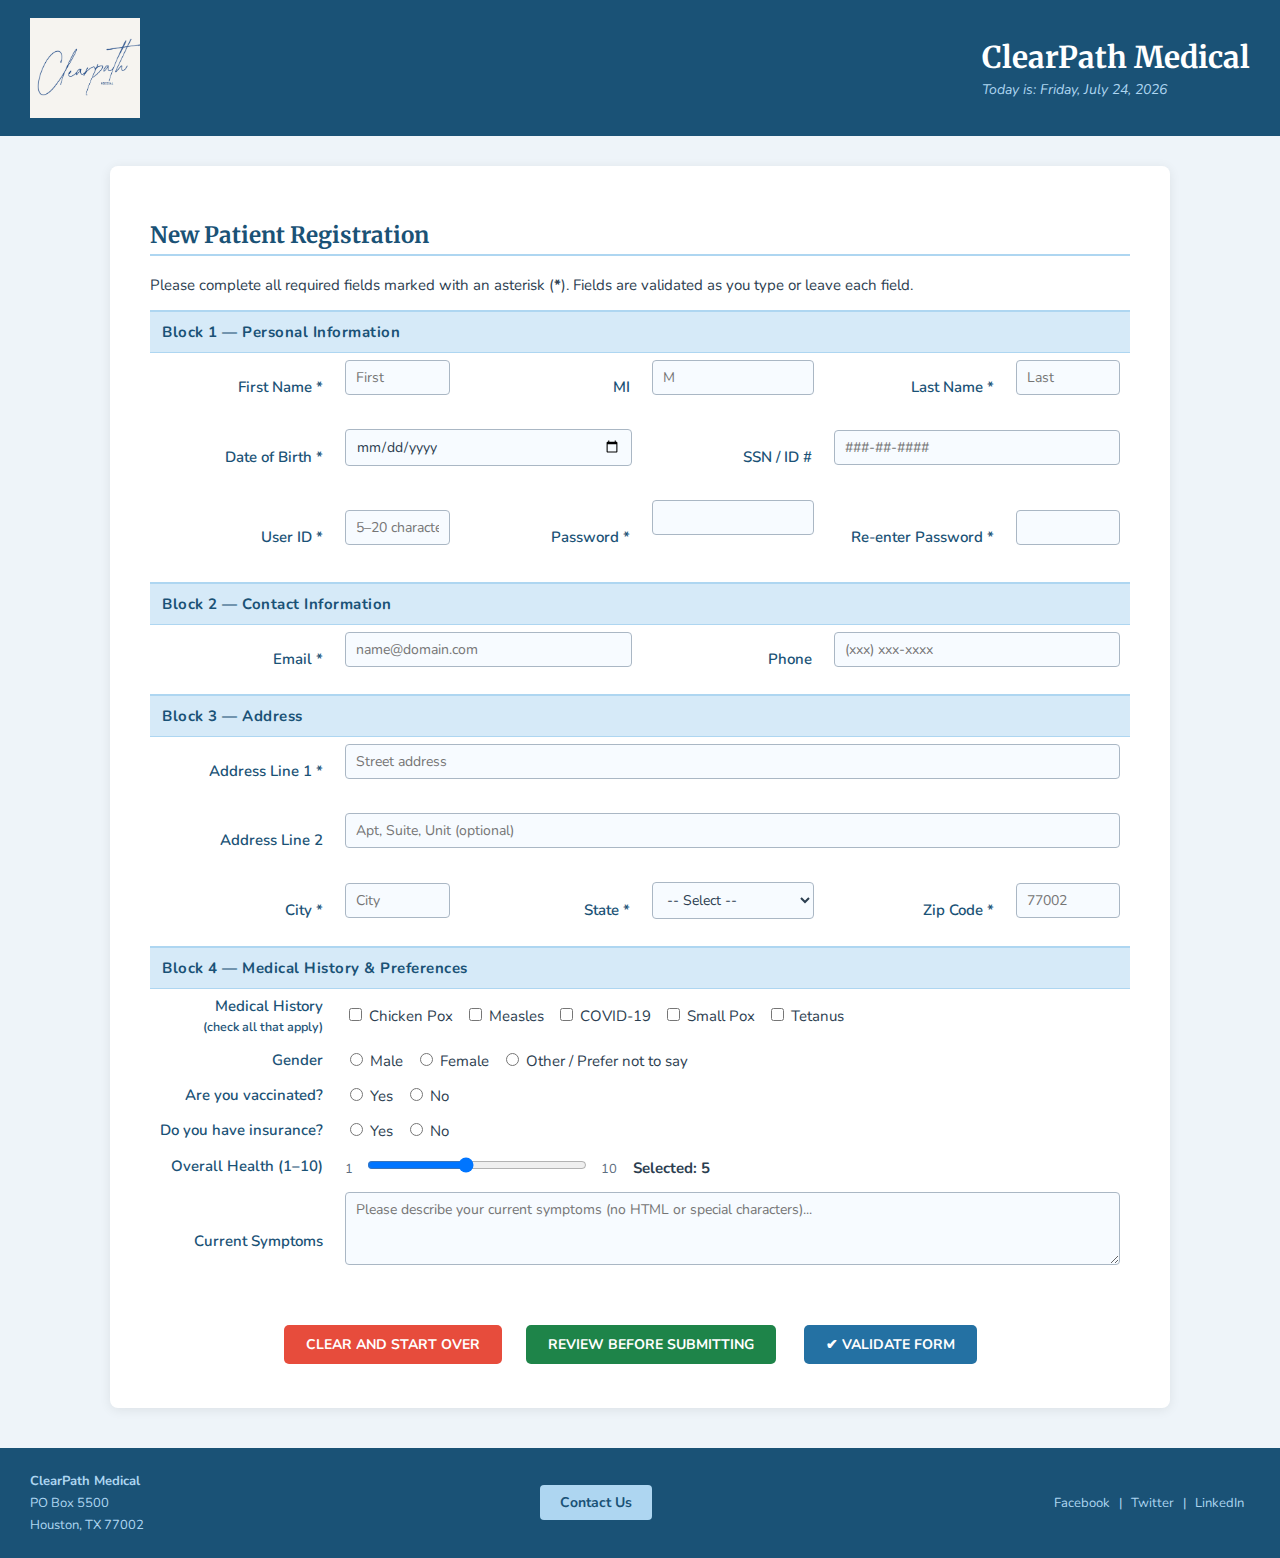
<file: homework3.html>
<!--
  Program name: homework3.html
  Author: STEVEN KOLAK
  Date created: 2/27/26
  Date last edited: 4/18/26
  Version: 3.0
  Description: ClearPath Medical Patient Registration Form — Homework 3.
               All validation now done via JavaScript on-the-fly (oninput/onblur).
               SSN auto-formats as typed. Submit button only appears when form is error-free.
               Error message spans pre-reserved so form does not jump.
-->
<!DOCTYPE html>
<html lang="en">
<head>
    <meta charset="UTF-8">
    <meta name="viewport" content="width=device-width, initial-scale=1.0">
    <title>ClearPath Medical – Patient Registration</title>
    <link href="style3.css" rel="stylesheet">
</head>
<body>

<!-- ============================================================ -->
<!-- BANNER SECTION                                               -->
<!-- ============================================================ -->
<div id="banner">
    <img src="logo.png" alt="ClearPath Medical Logo">
    <div id="banner-text">
        <h1>ClearPath Medical</h1>
        <p id="today-date"></p>
    </div>
</div>

<script>
    const days   = ['Sunday','Monday','Tuesday','Wednesday','Thursday','Friday','Saturday'];
    const months = ['January','February','March','April','May','June',
                    'July','August','September','October','November','December'];
    const now    = new Date();
    document.getElementById('today-date').textContent =
        'Today is: ' + days[now.getDay()] + ', ' +
        months[now.getMonth()] + ' ' + now.getDate() + ', ' + now.getFullYear();
</script>

<!-- ============================================================ -->
<!-- FORM SECTION                                                 -->
<!-- ============================================================ -->
<div id="form-container">
    <h2>New Patient Registration</h2>
    <p>Please complete all required fields marked with an asterisk (<strong>*</strong>).
       Fields are validated as you type or leave each field.</p>

    <form id="reg-form" action="thankyou.html" method="get" novalidate>

        <table>

            <!-- ====== BLOCK 1: PERSONAL INFO ====== -->
            <tr class="section-header">
                <td colspan="6">Block 1 — Personal Information</td>
            </tr>

            <!-- NAME ROW -->
            <tr>
                <td class="label">First Name *</td>
                <td>
                    <input type="text" id="fname" name="fname" maxlength="30" tabindex="1"
                           placeholder="First"
                           title="Enter your first name (1–30 characters). Letters, apostrophes, and dashes only."
                           pattern="[A-Za-z'\-]{1,30}">
                    <span class="err" id="err-fname">&nbsp;</span>
                </td>

                <td class="label">MI</td>
                <td>
                    <input type="text" id="mi" name="mi" maxlength="1" size="2" tabindex="2"
                           placeholder="M"
                           title="Optional: Enter your middle initial (one letter only, no numbers)."
                           pattern="[A-Za-z]">
                    <span class="err" id="err-mi">&nbsp;</span>
                </td>

                <td class="label">Last Name *</td>
                <td>
                    <input type="text" id="lname" name="lname" maxlength="30" tabindex="3"
                           placeholder="Last"
                           title="Enter your last name (1–30 characters). Letters, apostrophes, and dashes only."
                           pattern="[A-Za-z'\-]{1,30}">
                    <span class="err" id="err-lname">&nbsp;</span>
                </td>
            </tr>

            <!-- DOB + SSN -->
            <tr>
                <td class="label">Date of Birth *</td>
                <td colspan="2">
                    <input type="date" id="dob" name="dob" tabindex="4"
                           title="Enter your date of birth. Must not be in the future or more than 120 years ago.">
                    <span class="err" id="err-dob">&nbsp;</span>
                </td>

                <td class="label">SSN / ID #</td>
                <td colspan="2">
                    <input type="password" id="ssn" name="ssn" maxlength="11" tabindex="5"
                           placeholder="###-##-####"
                           title="Optional: Enter your 9-digit ID number. Format ###-##-#### auto-fills as you type. Numbers only. Field is obscured for security."
                           pattern="\d{3}-\d{2}-\d{4}">
                    <span class="err" id="err-ssn">&nbsp;</span>
                </td>
            </tr>

            <!-- USER ID + PASSWORD -->
            <tr>
                <td class="label">User ID *</td>
                <td>
                    <input type="text" id="userid" name="userid" maxlength="20" tabindex="6"
                           placeholder="5–20 characters"
                           title="Choose a User ID: 5–20 characters. Must start with a letter. Only letters, numbers, underscores, and dashes. No spaces. Will be converted to lowercase."
                           pattern="[A-Za-z][A-Za-z0-9_\-]{4,19}">
                    <span class="err" id="err-userid">&nbsp;</span>
                </td>

                <td class="label">Password *</td>
                <td>
                    <input type="password" id="pwd" name="pwd" tabindex="7"
                           minlength="8" maxlength="30"
                           title="Password: 8–30 characters. Must have at least 1 uppercase letter, 1 lowercase letter, and 1 digit. Cannot contain your User ID.">
                    <span class="err" id="err-pwd">&nbsp;</span>
                    <span id="pwd-strength" class="pwd-strength"></span>
                </td>

                <td class="label">Re-enter Password *</td>
                <td>
                    <input type="password" id="pwd2" name="pwd2" tabindex="8"
                           title="Re-enter your password exactly as typed above. Both must match.">
                    <span class="err" id="err-pwd2">&nbsp;</span>
                </td>
            </tr>

            <!-- ====== BLOCK 2: CONTACT INFO ====== -->
            <tr class="section-header">
                <td colspan="6">Block 2 — Contact Information</td>
            </tr>

            <!-- EMAIL + PHONE -->
            <tr>
                <td class="label">Email *</td>
                <td colspan="2">
                    <input type="email" id="email" name="email" size="30" tabindex="9"
                           placeholder="name@domain.com"
                           title="Enter a valid email address in the format name@domain.com. Will be converted to lowercase."
                           pattern="[^\s@]+@[^\s@]+\.[^\s@]{2,}">
                    <span class="err" id="err-email">&nbsp;</span>
                </td>

                <td class="label">Phone</td>
                <td colspan="2">
                    <input type="tel" id="phone" name="phone" tabindex="10"
                           placeholder="(xxx) xxx-xxxx"
                           title="Optional: Enter your phone number in the format (xxx) xxx-xxxx. Auto-formats as you type."
                           pattern="\(\d{3}\)\s\d{3}-\d{4}">
                    <span class="err" id="err-phone">&nbsp;</span>
                </td>
            </tr>

            <!-- ====== BLOCK 3: ADDRESS ====== -->
            <tr class="section-header">
                <td colspan="6">Block 3 — Address</td>
            </tr>

            <tr>
                <td class="label">Address Line 1 *</td>
                <td colspan="5">
                    <input type="text" id="addr1" name="addr1" maxlength="30" size="45" tabindex="11"
                           placeholder="Street address"
                           title="Enter your street address (2–30 characters required). Numbers, letters, spaces, and basic punctuation allowed.">
                    <span class="err" id="err-addr1">&nbsp;</span>
                </td>
            </tr>

            <tr>
                <td class="label">Address Line 2</td>
                <td colspan="5">
                    <input type="text" id="addr2" name="addr2" maxlength="30" size="45" tabindex="12"
                           placeholder="Apt, Suite, Unit (optional)"
                           title="Optional: Apartment, suite, or unit number. If entered, must be 2–30 characters.">
                    <span class="err" id="err-addr2">&nbsp;</span>
                </td>
            </tr>

            <tr>
                <td class="label">City *</td>
                <td>
                    <input type="text" id="city" name="city" maxlength="30" tabindex="13"
                           placeholder="City"
                           title="Enter your city name (2–30 characters, letters and spaces only).">
                    <span class="err" id="err-city">&nbsp;</span>
                </td>

                <td class="label">State *</td>
                <td>
                    <select id="state" name="state" tabindex="14"
                            title="Select your state from the dropdown list.">
                        <option value="">-- Select --</option>
                        <option value="AL">Alabama</option>
                        <option value="AK">Alaska</option>
                        <option value="AZ">Arizona</option>
                        <option value="AR">Arkansas</option>
                        <option value="CA">California</option>
                        <option value="CO">Colorado</option>
                        <option value="CT">Connecticut</option>
                        <option value="DE">Delaware</option>
                        <option value="DC">District Of Columbia</option>
                        <option value="FL">Florida</option>
                        <option value="GA">Georgia</option>
                        <option value="HI">Hawaii</option>
                        <option value="ID">Idaho</option>
                        <option value="IL">Illinois</option>
                        <option value="IN">Indiana</option>
                        <option value="IA">Iowa</option>
                        <option value="KS">Kansas</option>
                        <option value="KY">Kentucky</option>
                        <option value="LA">Louisiana</option>
                        <option value="ME">Maine</option>
                        <option value="MD">Maryland</option>
                        <option value="MA">Massachusetts</option>
                        <option value="MI">Michigan</option>
                        <option value="MN">Minnesota</option>
                        <option value="MS">Mississippi</option>
                        <option value="MO">Missouri</option>
                        <option value="MT">Montana</option>
                        <option value="NE">Nebraska</option>
                        <option value="NV">Nevada</option>
                        <option value="NH">New Hampshire</option>
                        <option value="NJ">New Jersey</option>
                        <option value="NM">New Mexico</option>
                        <option value="NY">New York</option>
                        <option value="NC">North Carolina</option>
                        <option value="ND">North Dakota</option>
                        <option value="OH">Ohio</option>
                        <option value="OK">Oklahoma</option>
                        <option value="OR">Oregon</option>
                        <option value="PA">Pennsylvania</option>
                        <option value="PR">Puerto Rico</option>
                        <option value="RI">Rhode Island</option>
                        <option value="SC">South Carolina</option>
                        <option value="SD">South Dakota</option>
                        <option value="TN">Tennessee</option>
                        <option value="TX">Texas</option>
                        <option value="UT">Utah</option>
                        <option value="VT">Vermont</option>
                        <option value="VA">Virginia</option>
                        <option value="WA">Washington</option>
                        <option value="WV">West Virginia</option>
                        <option value="WI">Wisconsin</option>
                        <option value="WY">Wyoming</option>
                    </select>
                    <span class="err" id="err-state">&nbsp;</span>
                </td>

                <td class="label">Zip Code *</td>
                <td>
                    <input type="text" id="zip" name="zip" maxlength="10" size="10" tabindex="15"
                           placeholder="77002"
                           title="Enter your 5-digit zip code. You may also enter zip+4 format (e.g., 77002-1234); it will be stored as 5 digits."
                           pattern="\d{5}(-\d{4})?">
                    <span class="err" id="err-zip">&nbsp;</span>
                </td>
            </tr>

            <!-- ====== BLOCK 4: MEDICAL HISTORY & PREFERENCES ====== -->
            <tr class="section-header">
                <td colspan="6">Block 4 — Medical History &amp; Preferences</td>
            </tr>

            <!-- CHECKBOXES -->
            <tr>
                <td class="label" valign="top">Medical History<br><small>(check all that apply)</small></td>
                <td colspan="5">
                    <label><input type="checkbox" name="history" value="chickenpox"
                           title="Check if you have had Chicken Pox."> Chicken Pox</label>&nbsp;&nbsp;
                    <label><input type="checkbox" name="history" value="measles"
                           title="Check if you have had Measles."> Measles</label>&nbsp;&nbsp;
                    <label><input type="checkbox" name="history" value="covid19"
                           title="Check if you have had COVID-19."> COVID-19</label>&nbsp;&nbsp;
                    <label><input type="checkbox" name="history" value="smallpox"
                           title="Check if you have had Small Pox."> Small Pox</label>&nbsp;&nbsp;
                    <label><input type="checkbox" name="history" value="tetanus"
                           title="Check if you have had Tetanus."> Tetanus</label>
                </td>
            </tr>

            <!-- RADIO: Gender -->
            <tr>
                <td class="label">Gender</td>
                <td colspan="5">
                    <label><input type="radio" name="gender" value="Male" tabindex="16"
                           title="Select Male if this applies to you."> Male</label>&nbsp;&nbsp;
                    <label><input type="radio" name="gender" value="Female"
                           title="Select Female if this applies to you."> Female</label>&nbsp;&nbsp;
                    <label><input type="radio" name="gender" value="Other / Prefer not to say"
                           title="Select if you prefer not to specify your gender."> Other / Prefer not to say</label>
                </td>
            </tr>

            <!-- RADIO: Vaccinated -->
            <tr>
                <td class="label">Are you vaccinated?</td>
                <td colspan="5">
                    <label><input type="radio" name="vaccinated" value="Yes" tabindex="17"
                           title="Select Yes if you have received vaccination(s)."> Yes</label>&nbsp;&nbsp;
                    <label><input type="radio" name="vaccinated" value="No"
                           title="Select No if you have not been vaccinated."> No</label>
                </td>
            </tr>

            <!-- RADIO: Insurance -->
            <tr>
                <td class="label">Do you have insurance?</td>
                <td colspan="5">
                    <label><input type="radio" name="insurance" value="Yes" tabindex="18"
                           title="Select Yes if you have health insurance coverage."> Yes</label>&nbsp;&nbsp;
                    <label><input type="radio" name="insurance" value="No"
                           title="Select No if you do not have health insurance."> No</label>
                </td>
            </tr>

            <!-- SLIDER: Overall Health -->
            <tr>
                <td class="label">Overall Health (1–10)</td>
                <td colspan="5">
                    <span class="slider-label">1</span>
                    &nbsp;
                    <input type="range" id="health" name="health"
                           min="1" max="10" step="1" value="5" tabindex="19"
                           title="Slide to rate your overall health from 1 (poor) to 10 (excellent).">
                    &nbsp;
                    <span class="slider-label">10</span>
                    &nbsp;&nbsp;
                    <strong>Selected: <span id="health-val">5</span></strong>
                </td>
            </tr>

            <!-- SYMPTOMS TEXTAREA -->
            <tr>
                <td class="label" valign="top">Current Symptoms</td>
                <td colspan="5">
                    <textarea id="symptoms" name="symptoms" rows="3" cols="50" tabindex="20"
                              placeholder="Please describe your current symptoms (no HTML or special characters)..."
                              title="Optional: Describe any current symptoms. Do not use HTML tags or double quotes."></textarea>
                    <span class="err" id="err-symptoms">&nbsp;</span>
                </td>
            </tr>

            <!-- ====== BUTTONS ====== -->
            <tr>
                <td colspan="6" style="text-align:center; padding-top:24px; padding-bottom:10px;">
                    <input type="reset" id="btn-reset" value="CLEAR AND START OVER" tabindex="21"
                           title="Click to clear all fields and start the form over.">
                    &nbsp;&nbsp;&nbsp;
                    <button type="button" id="btn-review" tabindex="22"
                            title="Click to review all entered information before final submission.">
                        REVIEW BEFORE SUBMITTING
                    </button>
                    &nbsp;&nbsp;&nbsp;
                    <button type="button" id="btn-validate" tabindex="23"
                            title="Click to validate all fields. Submit button will appear if everything is correct.">
                        ✔ VALIDATE FORM
                    </button>
                    &nbsp;&nbsp;&nbsp;
                    <!-- Submit button hidden until all fields valid -->
                    <input type="submit" id="btn-submit" value="✔ Submit Registration" tabindex="24"
                           title="Click to submit your completed registration form."
                           style="display:none;">
                </td>
            </tr>

            <!-- Error summary row -->
            <tr id="error-summary-row" style="display:none;">
                <td colspan="6">
                    <div id="error-summary"></div>
                </td>
            </tr>

        </table>
    </form>
</div>

<!-- ============================================================ -->
<!-- REVIEW PANEL                                                 -->
<!-- ============================================================ -->
<div id="review-panel" style="display:none;">
    <!-- Populated by showReview() in form3.js -->
</div>

<!-- ============================================================ -->
<!-- FOOTER                                                       -->
<!-- ============================================================ -->
<div id="footer">
    <div id="footer-left">
        <p><strong>ClearPath Medical</strong></p>
        <p>PO Box 5500</p>
        <p>Houston, TX 77002</p>
    </div>
    <div id="footer-center">
        <button onclick="window.location.href='mailto:contact@clearpathmedical.com'">
            Contact Us
        </button>
    </div>
    <div id="footer-right">
        <a href="https://facebook.com"  target="_blank">Facebook</a> |
        <a href="https://twitter.com"   target="_blank">Twitter</a> |
        <a href="https://linkedin.com"  target="_blank">LinkedIn</a>
    </div>
</div>

<script src="form3.js"></script>
</body>
</html>
</file>
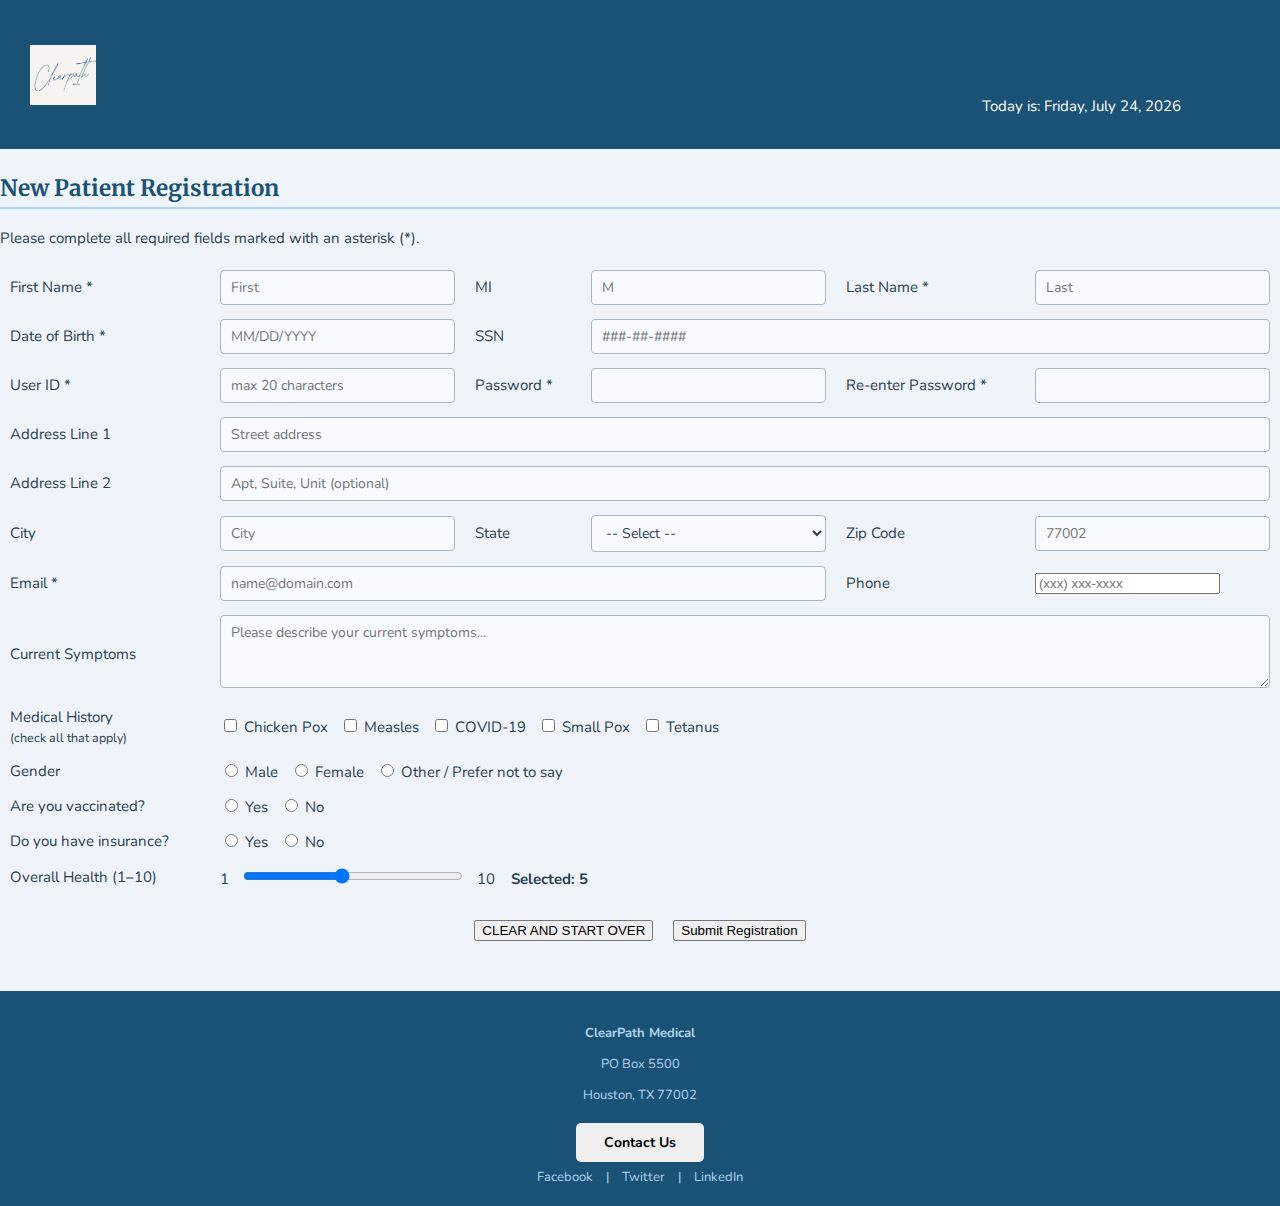
<file: homework1/patient-form.html>
<!--
  Program name: patient-form.html
  Author: STEVEN KOLAK
  Date created: 2/27/26
  Date last edited: 2/27/26
  Version: 1.0
  Description: ClearPath Medical Patient Registration Form.
               Captures patient demographic and medical history data.
               Includes validation and dynamic date display via JavaScript.
-->

<!DOCTYPE html>
<html lang="en">
<head>
    <meta charset="UTF-8">
    <meta name="viewport" content="width=device-width, initial-scale=1.0">
    <title>ClearPath Medical – Patient Registration</title>
    <link href="style.css" rel="stylesheet">
</head>
<body>

<!-- ============================================================ -->
<!-- BANNER SECTION: Company name, logo, and dynamic date        -->
<!-- ============================================================ -->
<div id="banner">

    <!-- Inline SVG logo — no external file needed -->
<img src="logo.png" alt="ClearPath Medical Logo">
    <div id="banner-text">
        <h1>ClearPath Medical</h1>
        <p id="today-date"></p>
    </div>
</div>

<!-- Dynamic date script — runs immediately when page loads -->
<script>
    const days   = ['Sunday','Monday','Tuesday','Wednesday','Thursday','Friday','Saturday'];
    const months = ['January','February','March','April','May','June',
                    'July','August','September','October','November','December'];
    const now    = new Date();
    const dateStr = days[now.getDay()] + ', ' +
                    months[now.getMonth()] + ' ' +
                    now.getDate() + ', ' + now.getFullYear();
    document.getElementById('today-date').textContent = 'Today is: ' + dateStr;
</script>

<!-- ============================================================ -->
<!-- FORM SECTION: All patient registration fields               -->
<!-- ============================================================ -->
<div id="form-container">
    <h2>New Patient Registration</h2>
    <p>Please complete all required fields marked with an asterisk (*).</p>

    <!-- action points to thankyou page; no method attribute for client-side only -->
    <form action="thankyou.html">

        <table>

            <!-- ====== NAME ROW ====== -->
            <tr>
                <td class="label">First Name *</td>
                <td><input type="text" name="fname" maxlength="30" tabindex="1" required placeholder="First"></td>

                <td class="label">MI</td>
                <td><input type="text" name="mi" maxlength="1" size="2" tabindex="2" placeholder="M"></td>

                <td class="label">Last Name *</td>
                <td><input type="text" name="lname" maxlength="30" tabindex="3" required placeholder="Last"></td>
            </tr>

            <!-- ====== DATE OF BIRTH + SSN ====== -->
            <tr>
                <td class="label">Date of Birth *</td>
                <td><input type="text" name="dob" maxlength="10" tabindex="4"
                          placeholder="MM/DD/YYYY" pattern="\d{2}/\d{2}/\d{4}" required></td>

                <td class="label">SSN</td>
                <td colspan="3"><input type="password" name="ssn" maxlength="11" tabindex="5"
                              placeholder="###-##-####"></td>
            </tr>

            <!-- ====== USER ID + PASSWORD ====== -->
            <tr>
                <td class="label">User ID *</td>
                <td><input type="text" name="userid" maxlength="20" tabindex="6" required
                          placeholder="max 20 characters"></td>

                <td class="label">Password *</td>
                <td><input type="password" name="pwd" tabindex="7" required></td>

                <td class="label">Re-enter Password *</td>
                <td><input type="password" name="pwd2" tabindex="8" required></td>
            </tr>

            <!-- ====== ADDRESS LINE 1 ====== -->
            <tr>
                <td class="label">Address Line 1</td>
                <td colspan="5">
                    <input type="text" name="addr1" maxlength="30" size="45" tabindex="9"
                           placeholder="Street address">
                </td>
            </tr>

            <!-- ====== ADDRESS LINE 2 ====== -->
            <tr>
                <td class="label">Address Line 2</td>
                <td colspan="5">
                    <input type="text" name="addr2" maxlength="30" size="45" tabindex="10"
                           placeholder="Apt, Suite, Unit (optional)">
                </td>
            </tr>

            <!-- ====== CITY / STATE / ZIP (same row) ====== -->
            <tr>
                <td class="label">City</td>
                <td><input type="text" name="city" maxlength="30" tabindex="11" placeholder="City"></td>

                <td class="label">State</td>
                <td>
                    <select name="state" tabindex="12">
                        <option value="">-- Select --</option>
                        <option value="AL">Alabama</option>
                        <option value="AK">Alaska</option>
                        <option value="AZ">Arizona</option>
                        <option value="AR">Arkansas</option>
                        <option value="CA">California</option>
                        <option value="CO">Colorado</option>
                        <option value="CT">Connecticut</option>
                        <option value="DE">Delaware</option>
                        <option value="DC">District Of Columbia</option>
                        <option value="FL">Florida</option>
                        <option value="GA">Georgia</option>
                        <option value="HI">Hawaii</option>
                        <option value="ID">Idaho</option>
                        <option value="IL">Illinois</option>
                        <option value="IN">Indiana</option>
                        <option value="IA">Iowa</option>
                        <option value="KS">Kansas</option>
                        <option value="KY">Kentucky</option>
                        <option value="LA">Louisiana</option>
                        <option value="ME">Maine</option>
                        <option value="MD">Maryland</option>
                        <option value="MA">Massachusetts</option>
                        <option value="MI">Michigan</option>
                        <option value="MN">Minnesota</option>
                        <option value="MS">Mississippi</option>
                        <option value="MO">Missouri</option>
                        <option value="MT">Montana</option>
                        <option value="NE">Nebraska</option>
                        <option value="NV">Nevada</option>
                        <option value="NH">New Hampshire</option>
                        <option value="NJ">New Jersey</option>
                        <option value="NM">New Mexico</option>
                        <option value="NY">New York</option>
                        <option value="NC">North Carolina</option>
                        <option value="ND">North Dakota</option>
                        <option value="OH">Ohio</option>
                        <option value="OK">Oklahoma</option>
                        <option value="OR">Oregon</option>
                        <option value="PA">Pennsylvania</option>
                        <option value="PR">Puerto Rico</option>
                        <option value="RI">Rhode Island</option>
                        <option value="SC">South Carolina</option>
                        <option value="SD">South Dakota</option>
                        <option value="TN">Tennessee</option>
                        <option value="TX">Texas</option>
                        <option value="UT">Utah</option>
                        <option value="VT">Vermont</option>
                        <option value="VA">Virginia</option>
                        <option value="WA">Washington</option>
                        <option value="WV">West Virginia</option>
                        <option value="WI">Wisconsin</option>
                        <option value="WY">Wyoming</option>
                    </select>
                </td>

                <td class="label">Zip Code</td>
                <td><input type="text" name="zip" maxlength="10" size="10" tabindex="13"
                          placeholder="77002"></td>
            </tr>

            <!-- ====== EMAIL + PHONE ====== -->
            <tr>
                <td class="label">Email *</td>
                <td colspan="3">
                    <input type="email" name="email" size="35" tabindex="14" required
                           placeholder="name@domain.com">
                </td>

                <td class="label">Phone</td>
                <td><input type="tel" name="phone" tabindex="15"
                          placeholder="(xxx) xxx-xxxx"
                          pattern="\(\d{3}\)\s\d{3}-\d{4}"></td>
            </tr>

            <!-- ====== SYMPTOMS TEXTAREA ====== -->
            <tr>
                <td class="label" valign="top">Current Symptoms</td>
                <td colspan="5">
                    <textarea name="symptoms" rows="3" cols="50" tabindex="16"
                              placeholder="Please describe your current symptoms..."></textarea>
                </td>
            </tr>

            <!-- ====== CHECKBOXES: Medical History ====== -->
            <tr>
                <td class="label" valign="top">Medical History<br><small>(check all that apply)</small></td>
                <td colspan="5">
                    <input type="checkbox" name="history" value="chickenpox"> Chicken Pox&nbsp;&nbsp;
                    <input type="checkbox" name="history" value="measles"> Measles&nbsp;&nbsp;
                    <input type="checkbox" name="history" value="covid19"> COVID-19&nbsp;&nbsp;
                    <input type="checkbox" name="history" value="smallpox"> Small Pox&nbsp;&nbsp;
                    <input type="checkbox" name="history" value="tetanus"> Tetanus
                </td>
            </tr>

            <!-- ====== RADIO: Gender ====== -->
            <tr>
                <td class="label">Gender</td>
                <td colspan="5">
                    <input type="radio" name="gender" value="male" tabindex="17"> Male&nbsp;&nbsp;
                    <input type="radio" name="gender" value="female"> Female&nbsp;&nbsp;
                    <input type="radio" name="gender" value="other"> Other / Prefer not to say
                </td>
            </tr>

            <!-- ====== RADIO: Vaccinated ====== -->
            <tr>
                <td class="label">Are you vaccinated?</td>
                <td colspan="5">
                    <input type="radio" name="vaccinated" value="yes" tabindex="18"> Yes&nbsp;&nbsp;
                    <input type="radio" name="vaccinated" value="no"> No
                </td>
            </tr>

            <!-- ====== RADIO: Insurance ====== -->
            <tr>
                <td class="label">Do you have insurance?</td>
                <td colspan="5">
                    <input type="radio" name="insurance" value="yes" tabindex="19"> Yes&nbsp;&nbsp;
                    <input type="radio" name="insurance" value="no"> No
                </td>
            </tr>

            <!-- ====== SLIDE BAR: Health Rating ====== -->
            <tr>
                <td class="label">Overall Health (1–10)</td>
                <td colspan="5">
                    1 &nbsp;
                    <input type="range" name="health" min="1" max="10" value="5" tabindex="20"
                           oninput="document.getElementById('health-val').textContent = this.value">
                    &nbsp; 10 &nbsp;&nbsp;
                    <strong>Selected: <span id="health-val">5</span></strong>
                </td>
            </tr>

            <!-- ====== SUBMIT / RESET BUTTONS ====== -->
            <tr>
                <td colspan="6" style="text-align:center; padding-top:24px; padding-bottom:10px;">
                    <input type="reset"  value="CLEAR AND START OVER" tabindex="21">
                    &nbsp;&nbsp;&nbsp;
                    <input type="submit" value="Submit Registration"  tabindex="22">
                </td>
            </tr>

        </table>
    </form>
</div>
<!-- end form-container -->

<!-- ============================================================ -->
<!-- FOOTER SECTION                                              -->
<!-- ============================================================ -->
<div id="footer">

    <div id="footer-left">
        <p><strong>ClearPath Medical</strong></p>
        <p>PO Box 5500</p>
        <p>Houston, TX 77002</p>
    </div>

    <div id="footer-center">
        <button onclick="window.location.href='mailto:contact@clearpathmedical.com'">
            Contact Us
        </button>
    </div>

    <div id="footer-right">
        <a href="https://facebook.com"  target="_blank">Facebook</a> |
        <a href="https://twitter.com"   target="_blank">Twitter</a> |
        <a href="https://linkedin.com"  target="_blank">LinkedIn</a>
    </div>

</div>
<!-- END OF DOCUMENT: patient-form.html -->

</body>
</html>
</file>
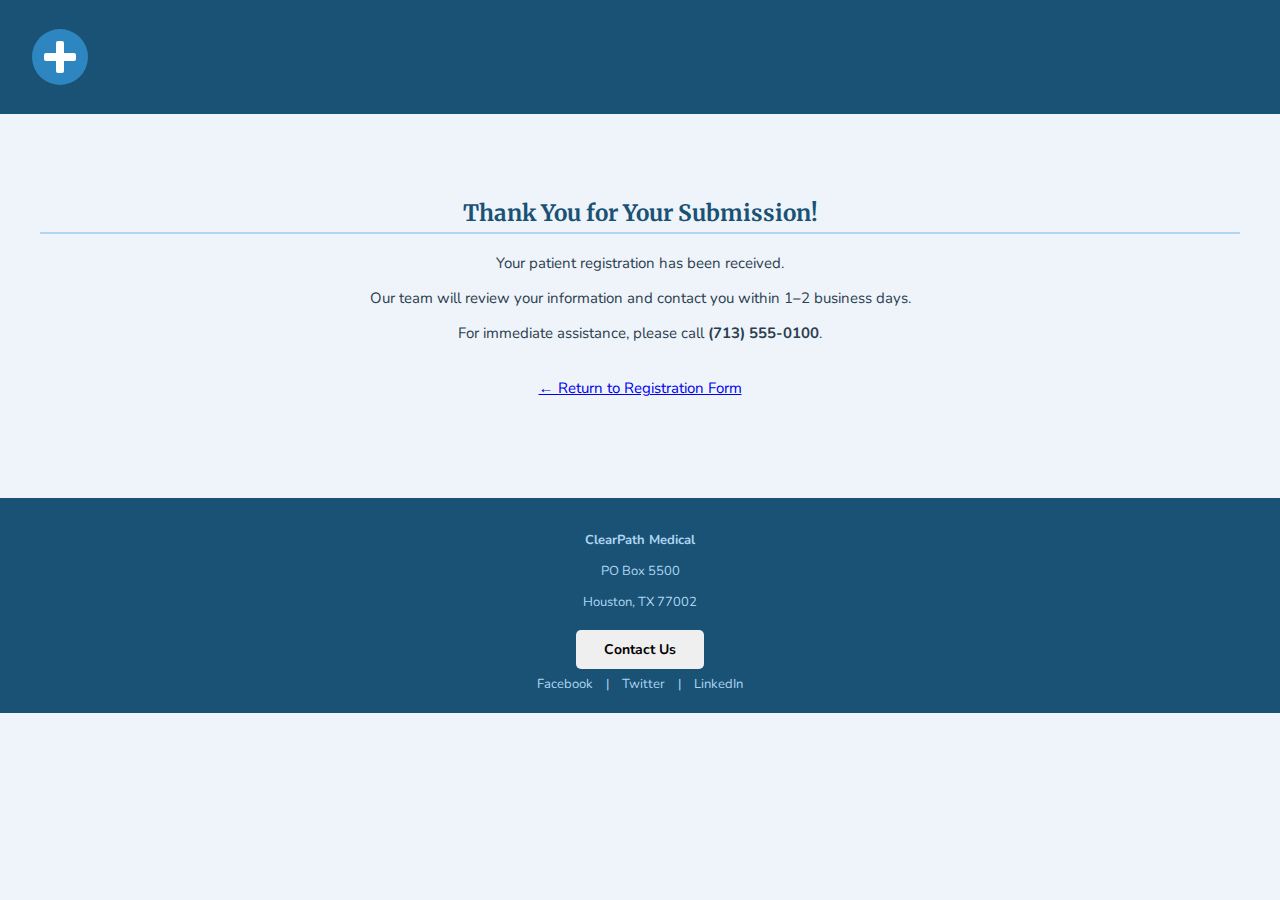
<file: homework1/thankyou.html>
<!--
  Program name: thankyou.html
  Author: STEVEN KOLAK
  Date created: 2/27/26
  Date last edited: 2/27/26
  Version: 1.0
  Description: Confirmation page displayed after ClearPath Medical
               patient registration form is submitted.
-->

<!DOCTYPE html>
<html lang="en">
<head>
    <meta charset="UTF-8">
    <meta name="viewport" content="width=device-width, initial-scale=1.0">
    <title>ClearPath Medical – Submission Confirmed</title>
    <link href="style.css" rel="stylesheet">
</head>
<body>

<!-- Banner — same as main form -->
<div id="banner">
    <svg width="60" height="60" viewBox="0 0 60 60" aria-label="ClearPath Medical Logo">
        <circle cx="30" cy="30" r="28" fill="#2E86C1"/>
        <rect x="26" y="14" width="8" height="32" rx="2" fill="white"/>
        <rect x="14" y="26" width="32" height="8" rx="2" fill="white"/>
    </svg>
    <div id="banner-text">
        <h1>ClearPath Medical</h1>
    </div>
</div>

<!-- Thank you message -->
<div id="form-container" style="text-align:center; padding: 60px 40px;">
    <h2>Thank You for Your Submission!</h2>
    <p>Your patient registration has been received.</p>
    <p>Our team will review your information and contact you within 1–2 business days.</p>
    <p>For immediate assistance, please call <strong>(713) 555-0100</strong>.</p>
    <br>
    <a href="patient-form.html">&larr; Return to Registration Form</a>
</div>

<!-- Footer -->
<div id="footer">
    <div id="footer-left">
        <p><strong>ClearPath Medical</strong></p>
        <p>PO Box 5500</p>
        <p>Houston, TX 77002</p>
    </div>
    <div id="footer-center">
        <button onclick="window.location.href='mailto:contact@clearpathmedical.com'">
            Contact Us
        </button>
    </div>
    <div id="footer-right">
        <a href="https://facebook.com"  target="_blank">Facebook</a> |
        <a href="https://twitter.com"   target="_blank">Twitter</a> |
        <a href="https://linkedin.com"  target="_blank">LinkedIn</a>
    </div>
</div>

<!-- END OF DOCUMENT: thankyou.html -->
</body>
</html>
</file>
<file: style3.css>
/*
  Program name: style3.css
  Author: STEVEN KOLAK
  Date created: 2/27/26
  Date last edited: 4/18/26
  Version: 3.0
  Description: External stylesheet for ClearPath Medical Patient Registration Form (HW3).
               Error spans are pre-sized so the form never jumps when errors appear/clear.
               Added error-summary styles and validate button style.
*/

/* ===== IMPORT GOOGLE FONT ===== */
@import url('https://fonts.googleapis.com/css2?family=Nunito:wght@400;600;700&family=Merriweather:wght@700&display=swap');

/* ===== BODY ===== */
body {
    background-color: #eef4f9;
    font-family: 'Nunito', sans-serif;
    font-size: 15px;
    color: #2c3e50;
    margin: 0;
    padding: 0;
}

/* ===== BANNER ===== */
#banner {
    background-color: #1a5276;
    color: #ffffff;
    padding: 18px 30px;
    display: flex;
    align-items: center;
    justify-content: space-between;
}

#banner img {
    height: 100px;
}

#banner-text h1 {
    margin: 0;
    color: #ffffff;
    border-bottom: none;
}

#banner-text p {
    margin: 4px 0 0;
    font-size: 14px;
    font-style: italic;
    color: #aed6f1;
}

/* ===== HEADINGS ===== */
h1, h2, h3 {
    font-family: 'Merriweather', serif;
    color: #1a5276;
}

h2 {
    border-bottom: 2px solid #aed6f1;
    padding-bottom: 5px;
    margin-top: 25px;
}

/* ===== FORM CONTAINER ===== */
#form-container {
    max-width: 980px;
    margin: 30px auto;
    background: #ffffff;
    padding: 30px 40px;
    border-radius: 8px;
    box-shadow: 0 2px 12px rgba(0,0,0,0.08);
}

/* ===== TABLE ===== */
table {
    width: 100%;
    border-collapse: collapse;
}

td {
    padding: 7px 10px;
    vertical-align: middle;
}

/* ===== LABEL CELLS ===== */
.label {
    width: 160px;
    font-weight: 600;
    color: #1a5276;
    text-align: right;
    padding-right: 12px;
    white-space: nowrap;
}

/* ===== SECTION HEADER ROWS ===== */
.section-header td {
    background-color: #d6eaf8;
    font-weight: 700;
    font-size: 15px;
    color: #1a5276;
    padding: 10px 12px;
    letter-spacing: 0.5px;
    border-top: 2px solid #aed6f1;
    border-bottom: 1px solid #aed6f1;
}

/* ===== INPUTS, SELECTS, TEXTAREA ===== */
input[type="text"],
input[type="email"],
input[type="password"],
input[type="tel"],
input[type="date"],
select,
textarea {
    padding: 7px 10px;
    border: 1px solid #aab7c4;
    border-radius: 4px;
    font-family: 'Nunito', sans-serif;
    font-size: 14px;
    color: #2c3e50;
    background-color: #f7fbff;
    width: 100%;
    box-sizing: border-box;
}

input[type="text"]:focus,
input[type="email"]:focus,
input[type="password"]:focus,
input[type="tel"]:focus,
input[type="date"]:focus,
select:focus,
textarea:focus {
    border-color: #2e86c1;
    outline: none;
    box-shadow: 0 0 4px rgba(46,134,193,0.3);
}

input[type="range"] {
    width: 220px;
    cursor: pointer;
}

/* ===== ERROR SPANS — pre-reserved height so form never jumps ===== */
.err {
    display: block;          /* always takes up space */
    min-height: 18px;        /* reserved height */
    color: transparent;      /* invisible when no error */
    font-size: 12px;
    font-weight: 600;
    margin-top: 2px;
    line-height: 18px;
    transition: color 0.15s ease;
}

/* When error is active, make it visible */
.err.active {
    color: #c0392b;
}

/* ===== ERROR SUMMARY ===== */
.err-summary-msg {
    display: block;
    background: #fdf2f2;
    border: 1px solid #e8a0a0;
    border-radius: 4px;
    color: #c0392b;
    font-weight: 700;
    font-size: 13px;
    padding: 10px 16px;
    margin-top: 10px;
    text-align: center;
}

/* ===== PASSWORD STRENGTH ===== */
.pwd-strength {
    display: inline-block;
    font-size: 12px;
    font-weight: 700;
    margin-left: 8px;
    padding: 2px 8px;
    border-radius: 3px;
    vertical-align: middle;
}

.pwd-strength.weak   { background-color: #fadbd8; color: #c0392b; }
.pwd-strength.fair   { background-color: #fdebd0; color: #d35400; }
.pwd-strength.strong { background-color: #d5f5e3; color: #196f3d; }

/* ===== SLIDER LABEL ===== */
.slider-label {
    font-size: 13px;
    color: #5d6d7e;
}

/* ===== BUTTONS ===== */
input[type="reset"] {
    font-family: 'Nunito', sans-serif;
    font-size: 14px;
    font-weight: 700;
    padding: 10px 22px;
    border-radius: 5px;
    border: none;
    cursor: pointer;
    background-color: #e74c3c;
    color: #ffffff;
}

input[type="submit"] {
    font-family: 'Nunito', sans-serif;
    font-size: 14px;
    font-weight: 700;
    padding: 10px 22px;
    border-radius: 5px;
    border: none;
    cursor: pointer;
    background-color: #1a7a3a;
    color: #ffffff;
}

button {
    font-family: 'Nunito', sans-serif;
    font-size: 14px;
    padding: 10px 22px;
    border-radius: 5px;
    border: none;
    cursor: pointer;
    margin: 4px;
    font-weight: 700;
    background-color: #1e8449;
    color: #ffffff;
}

/* Validate button gets a distinct color */
#btn-validate {
    background-color: #2471a3;
}

button:hover,
input[type="reset"]:hover,
input[type="submit"]:hover {
    opacity: 0.85;
}

/* ===== REVIEW PANEL ===== */
#review-panel {
    max-width: 980px;
    margin: 24px auto 30px;
    background: #ffffff;
    padding: 30px 40px;
    border-radius: 8px;
    border: 2px solid #1a5276;
    box-shadow: 0 4px 18px rgba(0,0,0,0.12);
}

#review-panel h2 {
    text-align: center;
    margin-bottom: 6px;
}

.review-subtitle {
    text-align: center;
    color: #5d6d7e;
    font-size: 14px;
    margin-bottom: 20px;
}

.review-table {
    width: 100%;
    border-collapse: collapse;
    margin-top: 10px;
}

.review-table td {
    padding: 8px 12px;
    border-bottom: 1px solid #d6eaf8;
    vertical-align: top;
}

.review-section-header td {
    background-color: #1a5276;
    color: #ffffff;
    font-weight: 700;
    font-size: 14px;
    padding: 8px 12px;
    letter-spacing: 0.5px;
}

.review-label {
    width: 200px;
    font-weight: 600;
    color: #1a5276;
    text-align: right;
    padding-right: 20px;
}

.review-value { color: #2c3e50; }

.review-status {
    width: 110px;
    font-weight: 700;
    font-size: 13px;
    text-align: center;
    white-space: nowrap;
}

.review-status.pass  { color: #196f3d; }
.review-status.warn  { color: #d35400; }
.review-status.error { color: #c0392b; }

/* ===== FOOTER ===== */
#footer {
    background-color: #1a5276;
    color: #aed6f1;
    text-align: center;
    padding: 20px 30px;
    font-size: 13px;
    margin-top: 40px;
    display: flex;
    justify-content: space-between;
    align-items: center;
    flex-wrap: wrap;
}

#footer p { margin: 4px 0; }
#footer-left  { text-align: left; }
#footer-center { text-align: center; }
#footer-right  { text-align: right; }

#footer a { color: #aed6f1; text-decoration: none; margin: 0 6px; }
a:visited  { color: #7fb3d3; }
a:hover    { color: #ffffff; text-decoration: underline; }

#footer-center button {
    background-color: #aed6f1;
    color: #1a5276;
    padding: 8px 20px;
    border-radius: 4px;
    font-weight: 700;
    border: none;
    cursor: pointer;
    margin: 0;
}
</file>
<file: homework1/style.css>
/*
Program name: style.css
Author: STEVEN KOLAK
Date created: 2/27/26
Date last edited: 2/27/26
Version: 1.0
Description: External stylesheet for ClearPath Medical Patient Registration Form.
             Defines colors, fonts, layout, and form styling.
*/

/* ===== IMPORT GOOGLE FONT ===== */
@import url('https://fonts.googleapis.com/css2?family=Nunito:wght@400;600;700&family=Merriweather:wght@700&display=swap');

/* ===== BODY TAG SELECTOR ===== */
body {
    background-color: #eef4f9;
    font-family: 'Nunito', sans-serif;
    font-size: 15px;
    color: #2c3e50;
    margin: 0;
    padding: 0;
}

/* ===== ID SELECTOR - banner div ===== */
#banner {
    background-color: #1a5276;
    color: #ffffff;
    padding: 18px 30px;
    display: flex;
    align-items: center;
    justify-content: space-between;
}

#banner img {
    height: 60px;
}

/* ===== CLASS SELECTOR - banner text ===== */
.banner-title {
    font-family: 'Merriweather', serif;
    font-size: 28px;
    font-weight: 700;
    letter-spacing: 1px;
}

.banner-date {
    font-size: 14px;
    font-style: italic;
    color: #aed6f1;
}

/* ===== TAG SELECTOR - headings ===== */
h1, h2, h3 {
    font-family: 'Merriweather', serif;
    color: #1a5276;
}

h2 {
    border-bottom: 2px solid #aed6f1;
    padding-bottom: 5px;
    margin-top: 25px;
}

/* ===== ID SELECTOR - main form container ===== */
#main-content {
    max-width: 900px;
    margin: 30px auto;
    background: #ffffff;
    padding: 30px 40px;
    border-radius: 8px;
    box-shadow: 0 2px 12px rgba(0,0,0,0.08);
}

/* ===== TAG SELECTOR - table inside form ===== */
table {
    width: 100%;
    border-collapse: collapse;
}

td {
    padding: 7px 10px;
    vertical-align: middle;
}

/* ===== CLASS SELECTOR - label cells ===== */
.label-cell {
    width: 200px;
    font-weight: 600;
    color: #1a5276;
    text-align: right;
    padding-right: 15px;
}

/* ===== TAG SELECTOR - inputs and selects ===== */
input[type="text"],
input[type="email"],
input[type="password"],
input[type="date"],
select,
textarea {
    padding: 7px 10px;
    border: 1px solid #aab7c4;
    border-radius: 4px;
    font-family: 'Nunito', sans-serif;
    font-size: 14px;
    color: #2c3e50;
    background-color: #f7fbff;
    width: 100%;
    box-sizing: border-box;
}

input[type="range"] {
    width: 220px;
}

/* ===== NAME SELECTOR - password fields ===== */
input[name="password"],
input[name="confirm_password"] {
    letter-spacing: 2px;
}

/* ===== CLASS SELECTOR - section headers inside form ===== */
.section-header td {
    background-color: #d6eaf8;
    font-weight: 700;
    font-size: 15px;
    color: #1a5276;
    padding: 10px 10px;
    letter-spacing: 0.5px;
}

/* ===== TAG SELECTOR - buttons ===== */
button {
    font-family: 'Nunito', sans-serif;
    font-size: 14px;
    padding: 10px 28px;
    border-radius: 5px;
    border: none;
    cursor: pointer;
    margin: 6px;
    font-weight: 700;
}

button[type="reset"] {
    background-color: #e74c3c;
    color: #ffffff;
}

button[type="submit"] {
    background-color: #1a5276;
    color: #ffffff;
}

button:hover {
    opacity: 0.85;
}

/* ===== ID SELECTOR - footer ===== */
#footer {
    background-color: #1a5276;
    color: #aed6f1;
    text-align: center;
    padding: 20px 30px;
    font-size: 13px;
    margin-top: 40px;
}

#footer a {
    color: #aed6f1;
    text-decoration: none;
    margin: 0 10px;
}

/* ===== TAG SELECTOR - visited links ===== */
a:visited {
    color: #7fb3d3;
}

a:hover {
    color: #ffffff;
    text-decoration: underline;
}

/* ===== CLASS SELECTOR - contact button in footer ===== */
.footer-btn {
    background-color: #aed6f1;
    color: #1a5276;
    padding: 8px 20px;
    border-radius: 4px;
    font-weight: 700;
    border: none;
    cursor: pointer;
    margin: 8px 5px;
}

.slider-label {
    font-size: 13px;
    color: #5d6d7e;
}
</file>
